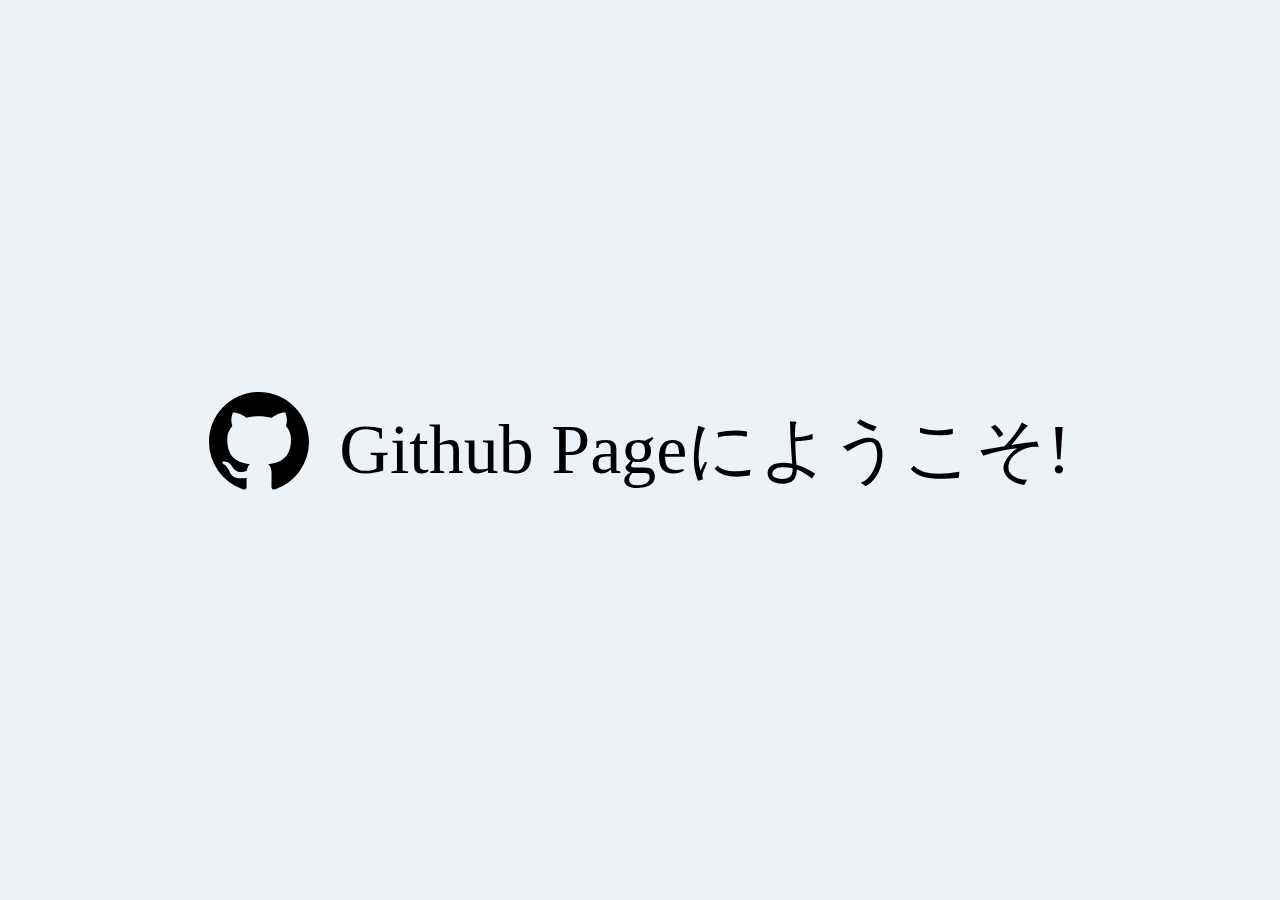
<file: index.html>
<!DOCTYPE html>
<html lang="en">
  <head>
    <meta charset="UTF-8" />
    <meta name="viewport" content="width=device-width, initial-scale=1.0" />
    <title>Document</title>
  </head>
  <style>
    body {
      background-color: #edf2f7;
      flex-direction: row;
      display: flex;
      align-items: center;
      justify-content: center;
      height: 100vh;
      margin: 0;
      font-size: 70px;
      gap: 30px;
    }
  </style>
  <body>
    <div class="container">
      <a href="https://github.com/">
        <svg
          aria-hidden="true"
          height="100"
          width="100"
          viewBox="0 0 16 16"
          version="1.1"
          data-view-component="true"
          class="octicon octicon-mark-github"
        >
          <path
            d="M8 0c4.42 0 8 3.58 8 8a8.013 8.013 0 0 1-5.45 7.59c-.4.08-.55-.17-.55-.38 0-.27.01-1.13.01-2.2 0-.75-.25-1.23-.54-1.48 1.78-.2 3.65-.88 3.65-3.95 0-.88-.31-1.59-.82-2.15.08-.2.36-1.02-.08-2.12 0 0-.67-.22-2.2.82-.64-.18-1.32-.27-2-.27-.68 0-1.36.09-2 .27-1.53-1.03-2.2-.82-2.2-.82-.44 1.1-.16 1.92-.08 2.12-.51.56-.82 1.28-.82 2.15 0 3.06 1.86 3.75 3.64 3.95-.23.2-.44.55-.51 1.07-.46.21-1.61.55-2.33-.66-.15-.24-.6-.83-1.23-.82-.67.01-.27.38.01.53.34.19.73.9.82 1.13.16.45.68 1.31 2.69.94 0 .67.01 1.3.01 1.49 0 .21-.15.45-.55.38A7.995 7.995 0 0 1 0 8c0-4.42 3.58-8 8-8Z"
          ></path>
        </svg>
      </a>
    </div>
    <div>Github Pageにようこそ!</div>
  </body>
</html>
</file>
